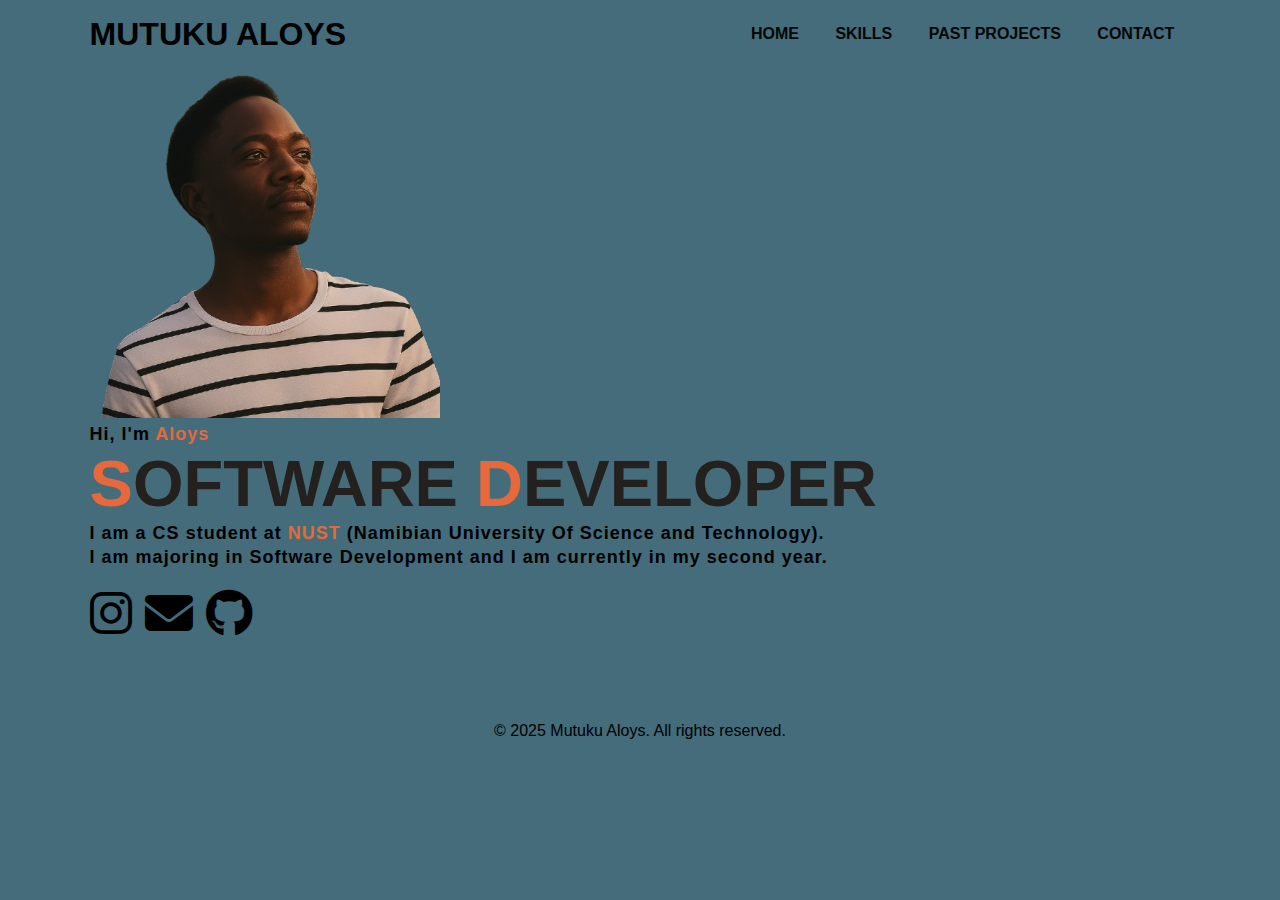
<file: Profile/index.html>
<!DOCTYPE html>
<html lang="en">
<head>
    <title>My Portfolio</title>
    <meta name="viewport" content="width=device-width,initial-scale=1">
    <link rel="stylesheet" href="style.css">
    <link rel="stylesheet" href="https://cdnjs.cloudflare.com/ajax/libs/font-awesome/6.5.0/css/all.min.css">

</head>
<body>
    
    <div class="main">
        <div class="navbar">
            <H1>MUTUKU ALOYS</H1>
            <ul>
                <li><a href="index.html">HOME</a></li>
                <li><a href="Skills.html">SKILLS</a></li>
                <li><a href="project.html">PAST PROJECTS</a></li>
                <li><a href="Contact.html">CONTACT</a></li>
            </ul>
        </div>

         <img class="image" src="pic/Aloys.png" alt="My photo">
        

        <div class="info">
            <h3>Hi, I'm <span>Aloys</span></h3>
            <h1><span>S</span>OFTWARE <span>D</span>EVELOPER</h1>
             <h3>I am a CS student at <span>NUST</span> (Namibian University Of Science and Technology).
                <br> I am majoring in Software Development and I am currently in my second year.
            </h3>

        </div>
        <br>
        <div class="icons">
            <a href="https://www.instagram.com/_a.l.o.y.s_/?utm_source=ig_web_button_share_sheet" target="_blank" title="Instagram">
            <i class="fab fa-instagram"></i></a>
            <a href="mailto:mutukualoys@gmail.com" title="Send me an email">
            <i class="fas fa-envelope"></i></a>
            <a href="https://github.com/Aloys05" target="_blank"><i class="fab fa-github"></i></a>
        </div>

        <p style="margin-top: 80px; text-align: center;">© 2025 Mutuku Aloys. All rights reserved.</p>
    </div>
    
</body>
</html>
</file>
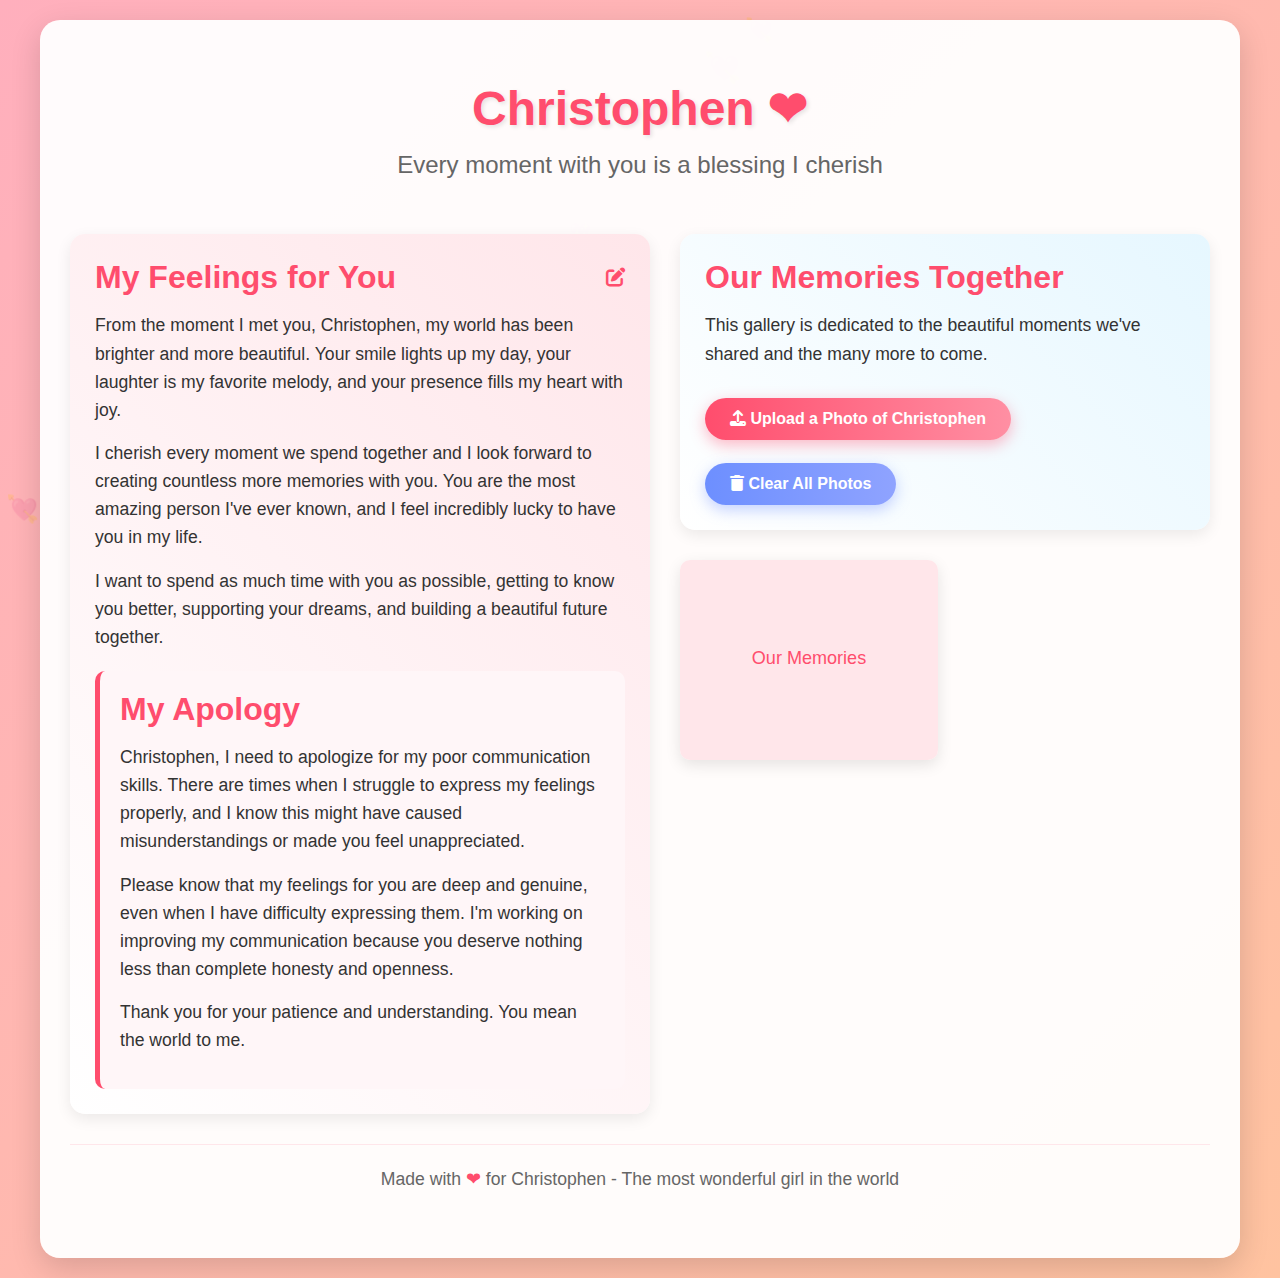
<file: Profile.html>
<!DOCTYPE html>
<html lang="en">
<head>
    <meta charset="UTF-8">
    <meta name="viewport" content="width=device-width, initial-scale=1.0">
    <title>My Love for Christophen</title>
    <link rel="stylesheet" href="https://cdnjs.cloudflare.com/ajax/libs/font-awesome/6.4.0/css/all.min.css">
    <style>
        * {
            margin: 0;
            padding: 0;
            box-sizing: border-box;
            font-family: 'Arial', sans-serif;
        }
        
        body {
            background: linear-gradient(135deg, #ffafbd, #ffc3a0);
            color: #333;
            min-height: 100vh;
            padding: 20px;
        }
        
        .container {
            max-width: 1200px;
            margin: 0 auto;
            background-color: rgba(255, 255, 255, 0.95);
            border-radius: 20px;
            box-shadow: 0 10px 30px rgba(0, 0, 0, 0.15);
            overflow: hidden;
            padding: 30px;
            position: relative;
        }
        
        header {
            text-align: center;
            padding: 30px 0;
            position: relative;
        }
        
        h1 {
            font-size: 3rem;
            color: #ff4d6d;
            margin-bottom: 10px;
            text-shadow: 2px 2px 4px rgba(0, 0, 0, 0.1);
        }
        
        .heart {
            color: #ff4d6d;
            display: inline-block;
            animation: pulse 1.5s infinite;
        }
        
        @keyframes pulse {
            0% { transform: scale(1); }
            50% { transform: scale(1.3); }
            100% { transform: scale(1); }
        }
        
        .subtitle {
            font-size: 1.5rem;
            color: #666;
            margin-bottom: 20px;
        }
        
        .hearts-background {
            position: absolute;
            top: 0;
            left: 0;
            width: 100%;
            height: 100%;
            pointer-events: none;
            z-index: -1;
        }
        
        .heart-bg {
            position: absolute;
            color: rgba(255, 77, 109, 0.2);
            font-size: 24px;
            animation: float 6s ease-in-out infinite;
        }
        
        @keyframes float {
            0% { transform: translateY(0) rotate(0deg); opacity: 0; }
            50% { opacity: 1; }
            100% { transform: translateY(-100vh) rotate(360deg); opacity: 0; }
        }
        
        .content {
            display: flex;
            flex-wrap: wrap;
            gap: 30px;
            margin-bottom: 30px;
        }
        
        .message-section {
            flex: 1;
            min-width: 300px;
            background: linear-gradient(45deg, #fff, #ffe6ea);
            padding: 25px;
            border-radius: 15px;
            box-shadow: 0 5px 15px rgba(0, 0, 0, 0.08);
        }
        
        h2 {
            color: #ff4d6d;
            margin-bottom: 15px;
            font-size: 2rem;
            display: flex;
            justify-content: space-between;
            align-items: center;
        }
        
        .edit-btn {
            background: transparent;
            border: none;
            color: #ff4d6d;
            cursor: pointer;
            font-size: 1.2rem;
            transition: all 0.3s;
        }
        
        .edit-btn:hover {
            color: #ff1e4d;
            transform: rotate(15deg);
        }
        
        p {
            line-height: 1.6;
            margin-bottom: 15px;
            font-size: 1.1rem;
        }
        
        .apology {
            background-color: #fff6f8;
            padding: 20px;
            border-radius: 10px;
            border-left: 5px solid #ff4d6d;
            margin-top: 20px;
        }
        
        .gallery-section {
            flex: 1;
            min-width: 300px;
        }
        
        .upload-container {
            background: linear-gradient(45deg, #fff, #e6f7ff);
            padding: 25px;
            border-radius: 15px;
            box-shadow: 0 5px 15px rgba(0, 0, 0, 0.08);
            margin-bottom: 30px;
        }
        
        .btn {
            display: inline-block;
            background: linear-gradient(to right, #ff4d6d, #ff8fa3);
            color: white;
            padding: 12px 25px;
            border-radius: 50px;
            cursor: pointer;
            margin-top: 15px;
            border: none;
            font-size: 1rem;
            font-weight: bold;
            transition: all 0.3s;
            box-shadow: 0 5px 15px rgba(255, 77, 109, 0.4);
        }
        
        .btn:hover {
            transform: translateY(-3px);
            box-shadow: 0 8px 20px rgba(255, 77, 109, 0.6);
        }
        
        .btn-secondary {
            background: linear-gradient(to right, #6d8fff, #8fa3ff);
            box-shadow: 0 5px 15px rgba(109, 143, 255, 0.4);
        }
        
        .btn-secondary:hover {
            box-shadow: 0 8px 20px rgba(109, 143, 255, 0.6);
        }
        
        #image-upload {
            display: none;
        }
        
        .gallery {
            display: grid;
            grid-template-columns: repeat(auto-fill, minmax(200px, 1fr));
            gap: 15px;
            margin-top: 20px;
        }
        
        .gallery-item {
            height: 200px;
            border-radius: 10px;
            overflow: hidden;
            box-shadow: 0 5px 15px rgba(0, 0, 0, 0.1);
            transition: all 0.3s;
            position: relative;
        }
        
        .gallery-item:hover {
            transform: scale(1.05);
            box-shadow: 0 8px 25px rgba(0, 0, 0, 0.2);
        }
        
        .gallery-item img {
            width: 100%;
            height: 100%;
            object-fit: cover;
        }
        
        .delete-img {
            position: absolute;
            top: 5px;
            right: 5px;
            background: rgba(255, 255, 255, 0.8);
            border: none;
            border-radius: 50%;
            width: 25px;
            height: 25px;
            color: #ff4d6d;
            cursor: pointer;
            font-size: 14px;
            display: flex;
            align-items: center;
            justify-content: center;
        }
        
        footer {
            text-align: center;
            padding: 20px;
            color: #666;
            font-size: 1.1rem;
            border-top: 1px solid #ffe6ea;
            margin-top: 30px;
        }
        
        .edit-modal {
            display: none;
            position: fixed;
            top: 0;
            left: 0;
            width: 100%;
            height: 100%;
            background: rgba(0, 0, 0, 0.7);
            z-index: 100;
            align-items: center;
            justify-content: center;
        }
        
        .modal-content {
            background: white;
            padding: 30px;
            border-radius: 15px;
            box-shadow: 0 5px 25px rgba(0, 0, 0, 0.2);
            width: 90%;
            max-width: 600px;
            max-height: 80vh;
            overflow-y: auto;
        }
        
        .modal-header {
            display: flex;
            justify-content: space-between;
            align-items: center;
            margin-bottom: 20px;
            border-bottom: 1px solid #eee;
            padding-bottom: 15px;
        }
        
        .close-modal {
            background: none;
            border: none;
            font-size: 1.5rem;
            cursor: pointer;
            color: #999;
        }
        
        .form-group {
            margin-bottom: 20px;
        }
        
        label {
            display: block;
            margin-bottom: 8px;
            font-weight: bold;
            color: #ff4d6d;
        }
        
        textarea, input[type="text"] {
            width: 100%;
            padding: 12px;
            border: 1px solid #ddd;
            border-radius: 8px;
            font-size: 1rem;
            resize: vertical;
        }
        
        textarea {
            min-height: 120px;
        }
        
        .modal-actions {
            display: flex;
            justify-content: flex-end;
            gap: 10px;
            margin-top: 20px;
        }
        
        @media (max-width: 768px) {
            h1 {
                font-size: 2.5rem;
            }
            
            .content {
                flex-direction: column;
            }
            
            .modal-actions {
                flex-direction: column;
            }
            
            .btn {
                width: 100%;
                text-align: center;
            }
        }
    </style>
</head>
<body>
    <div class="hearts-background" id="hearts-bg"></div>
    
    <div class="container">
        <header>
            <h1 id="profile-name">Christophen <span class="heart">❤</span></h1>
            <p class="subtitle" id="profile-subtitle">Every moment with you is a blessing I cherish</p>
        </header>
        
        <div class="content">
            <div class="message-section">
                <h2>
                    My Feelings for You
                    <button class="edit-btn" onclick="openEditModal()">
                        <i class="fas fa-edit"></i>
                    </button>
                </h2>
                <p id="feelings-text">From the moment I met you, Christophen, my world has been brighter and more beautiful. Your smile lights up my day, your laughter is my favorite melody, and your presence fills my heart with joy.</p>
                <p>I cherish every moment we spend together and I look forward to creating countless more memories with you. You are the most amazing person I've ever known, and I feel incredibly lucky to have you in my life.</p>
                <p>I want to spend as much time with you as possible, getting to know you better, supporting your dreams, and building a beautiful future together.</p>
                
                <div class="apology">
                    <h2>My Apology</h2>
                    <p id="apology-text">Christophen, I need to apologize for my poor communication skills. There are times when I struggle to express my feelings properly, and I know this might have caused misunderstandings or made you feel unappreciated.</p>
                    <p>Please know that my feelings for you are deep and genuine, even when I have difficulty expressing them. I'm working on improving my communication because you deserve nothing less than complete honesty and openness.</p>
                    <p>Thank you for your patience and understanding. You mean the world to me.</p>
                </div>
            </div>
            
            <div class="gallery-section">
                <div class="upload-container">
                    <h2>Our Memories Together</h2>
                    <p>This gallery is dedicated to the beautiful moments we've shared and the many more to come.</p>
                    <label for="image-upload" class="btn">
                        <i class="fas fa-upload"></i> Upload a Photo of Christophen
                    </label>
                    <input type="file" id="image-upload" accept="image/*">
                    <button class="btn btn-secondary" onclick="clearGallery()">
                        <i class="fas fa-trash"></i> Clear All Photos
                    </button>
                </div>
                
                <div class="gallery" id="image-gallery">
                    <!-- Gallery items will be added here dynamically -->
                </div>
            </div>
        </div>
        
        <footer>
            <p>Made with <span class="heart">❤</span> for Christophen - The most wonderful girl in the world</p>
        </footer>
    </div>

    <!-- Edit Profile Modal -->
    <div class="edit-modal" id="edit-modal">
        <div class="modal-content">
            <div class="modal-header">
                <h2>Edit Profile</h2>
                <button class="close-modal" onclick="closeEditModal()">&times;</button>
            </div>
            
            <div class="form-group">
                <label for="edit-name">Her Name</label>
                <input type="text" id="edit-name" placeholder="Enter her name">
            </div>
            
            <div class="form-group">
                <label for="edit-subtitle">Subtitle</label>
                <input type="text" id="edit-subtitle" placeholder="Enter a subtitle">
            </div>
            
            <div class="form-group">
                <label for="edit-feelings">My Feelings for You</label>
                <textarea id="edit-feelings" placeholder="Express your feelings..."></textarea>
            </div>
            
            <div class="form-group">
                <label for="edit-apology">My Apology</label>
                <textarea id="edit-apology" placeholder="Write your apology..."></textarea>
            </div>
            
            <div class="modal-actions">
                <button class="btn btn-secondary" onclick="closeEditModal()">Cancel</button>
                <button class="btn" onclick="saveProfile()">Save Changes</button>
            </div>
        </div>
    </div>

    <script>
        // Profile data
        let profileData = {
            name: "Christophen",
            subtitle: "Every moment with you is a blessing I cherish",
            feelings: "From the moment I met you, Christophen, my world has been brighter and more beautiful. Your smile lights up my day, your laughter is my favorite melody, and your presence fills my heart with joy.",
            apology: "Christophen, I need to apologize for my poor communication skills. There are times when I struggle to express my feelings properly, and I know this might have caused misunderstandings or made you feel unappreciated."
        };
        
        // Initialize the page
        window.addEventListener('load', function() {
            createHearts();
            loadProfile();
            loadGallery();
            
            // Add more floating hearts continuously
            setInterval(createHearts, 3000);
        });
        
        // Create floating hearts in the background
        function createHearts() {
            const heartsBg = document.getElementById('hearts-bg');
            const heartSymbols = ['❤', '💕', '💖', '💗', '💓', '💘'];
            
            for (let i = 0; i < 5; i++) {
                const heart = document.createElement('div');
                heart.classList.add('heart-bg');
                heart.textContent = heartSymbols[Math.floor(Math.random() * heartSymbols.length)];
                heart.style.left = Math.random() * 100 + '%';
                heart.style.top = Math.random() * 100 + '%';
                heart.style.fontSize = (Math.random() * 20 + 15) + 'px';
                heart.style.animationDuration = (Math.random() * 10 + 5) + 's';
                heart.style.animationDelay = Math.random() * 5 + 's';
                heartsBg.appendChild(heart);
                
                // Remove hearts after animation completes
                setTimeout(() => {
                    heart.remove();
                }, 15000);
            }
        }
        
        // Handle image upload
        document.getElementById('image-upload').addEventListener('change', function(e) {
            const files = e.target.files;
            const gallery = document.getElementById('image-gallery');
            
            for (const file of files) {
                if (file.type.startsWith('image/')) {
                    const reader = new FileReader();
                    
                    reader.onload = function(e) {
                        addImageToGallery(e.target.result);
                        saveGallery();
                    }
                    
                    reader.readAsDataURL(file);
                }
            }
        });
        
        // Add image to gallery
        function addImageToGallery(src) {
            const gallery = document.getElementById('image-gallery');
            
            const galleryItem = document.createElement('div');
            galleryItem.classList.add('gallery-item');
            
            const img = document.createElement('img');
            img.src = src;
            img.alt = profileData.name;
            
            const deleteBtn = document.createElement('button');
            deleteBtn.classList.add('delete-img');
            deleteBtn.innerHTML = '<i class="fas fa-times"></i>';
            deleteBtn.onclick = function() {
                galleryItem.remove();
                saveGallery();
            };
            
            galleryItem.appendChild(img);
            galleryItem.appendChild(deleteBtn);
            gallery.appendChild(galleryItem);
        }
        
        // Clear all photos from gallery
        function clearGallery() {
            if (confirm("Are you sure you want to clear all photos?")) {
                const gallery = document.getElementById('image-gallery');
                gallery.innerHTML = '';
                saveGallery();
            }
        }
        
        // Open edit modal
        function openEditModal() {
            document.getElementById('edit-modal').style.display = 'flex';
            document.getElementById('edit-name').value = profileData.name;
            document.getElementById('edit-subtitle').value = profileData.subtitle;
            document.getElementById('edit-feelings').value = profileData.feelings;
            document.getElementById('edit-apology').value = profileData.apology;
        }
        
        // Close edit modal
        function closeEditModal() {
            document.getElementById('edit-modal').style.display = 'none';
        }
        
        // Save profile changes
        function saveProfile() {
            profileData.name = document.getElementById('edit-name').value;
            profileData.subtitle = document.getElementById('edit-subtitle').value;
            profileData.feelings = document.getElementById('edit-feelings').value;
            profileData.apology = document.getElementById('edit-apology').value;
            
            updateProfileDisplay();
            saveProfileToStorage();
            closeEditModal();
        }
        
        // Update profile display
        function updateProfileDisplay() {
            document.getElementById('profile-name').innerHTML = `${profileData.name} <span class="heart">❤</span>`;
            document.getElementById('profile-subtitle').textContent = profileData.subtitle;
            document.getElementById('feelings-text').textContent = profileData.feelings;
            document.getElementById('apology-text').textContent = profileData.apology;
        }
        
        // Save profile to localStorage
        function saveProfileToStorage() {
            localStorage.setItem('christophenProfile', JSON.stringify(profileData));
        }
        
        // Load profile from localStorage
        function loadProfile() {
            const savedProfile = localStorage.getItem('christophenProfile');
            if (savedProfile) {
                profileData = JSON.parse(savedProfile);
                updateProfileDisplay();
            }
        }
        
        // Save gallery to localStorage
        function saveGallery() {
            const gallery = document.getElementById('image-gallery');
            const images = [];
            
            gallery.querySelectorAll('img').forEach(img => {
                images.push(img.src);
            });
            
            localStorage.setItem('christophenGallery', JSON.stringify(images));
        }
        
        // Load gallery from localStorage
        function loadGallery() {
            const savedGallery = localStorage.getItem('christophenGallery');
            const gallery = document.getElementById('image-gallery');
            
            if (savedGallery) {
                const images = JSON.parse(savedGallery);
                
                if (images.length > 0) {
                    gallery.innerHTML = '';
                    
                    images.forEach(src => {
                        addImageToGallery(src);
                    });
                }
            } else {
                // Add placeholder if no images
                gallery.innerHTML = `
                    <div class="gallery-item">
                        <img src="data:image/svg+xml,%3Csvg xmlns='http://www.w3.org/2000/svg' width='200' height='200' viewBox='0 0 200 200'%3E%3Crect width='200' height='200' fill='%23ffe6ea'/%3E%3Ctext x='50%25' y='50%25' dominant-baseline='middle' text-anchor='middle' font-family='Arial' font-size='14' fill='%23ff4d6d'%3EOur Memories%3C/text%3E%3C/svg%3E" alt="Placeholder">
                    </div>
                `;
            }
        }
    </script>
</body>
</html>
</file>
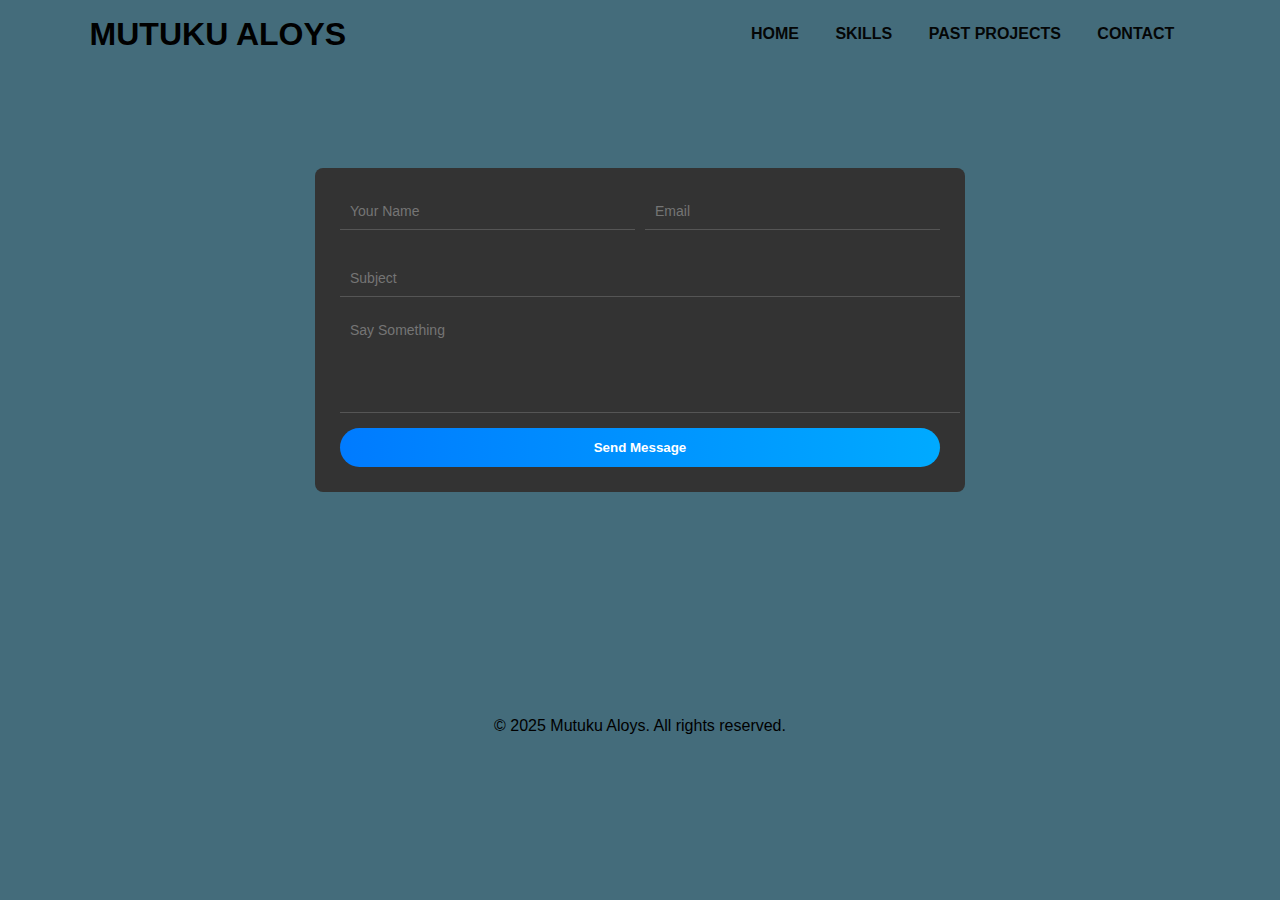
<file: Profile/Contact.html>
<!DOCTYPE html>
<html lang="en">
<head>
  <meta charset="UTF-8">
  <meta name="viewport" content="width=device-width, initial-scale=1.0">
  <title>Contact</title>
  <link rel="stylesheet" href="style4.css">

</head>
<body>

<section class="contact-section">
  
  <div class="navbar">
            <H1>MUTUKU ALOYS</H1>
            <ul>
                <li><a href="index.html">HOME</a></li>
                <li><a href="Skills.html">SKILLS</a></li>
                <li><a href="project.html">PAST PROJECTS</a></li>
                <li><a href="https://www.youtube.com/watch?v=qy7sci2az88">CONTACT</a></li>
            </ul>
        </div>

  <div class="contact-form">
    <form>
      <div class="row">
        <input type="text" placeholder="Your Name" required>
        <input type="email" placeholder="Email" required>
      </div>
      <input type="text" placeholder="Subject" required>
      <textarea placeholder="Say Something" rows="5" required></textarea>
      <button type="submit">Send Message</button>
    </form>
  </div>
</section>
<p style="margin-top: 225px; text-align: center;">© 2025 Mutuku Aloys. All rights reserved.</p>
</body>
</html>
</file>
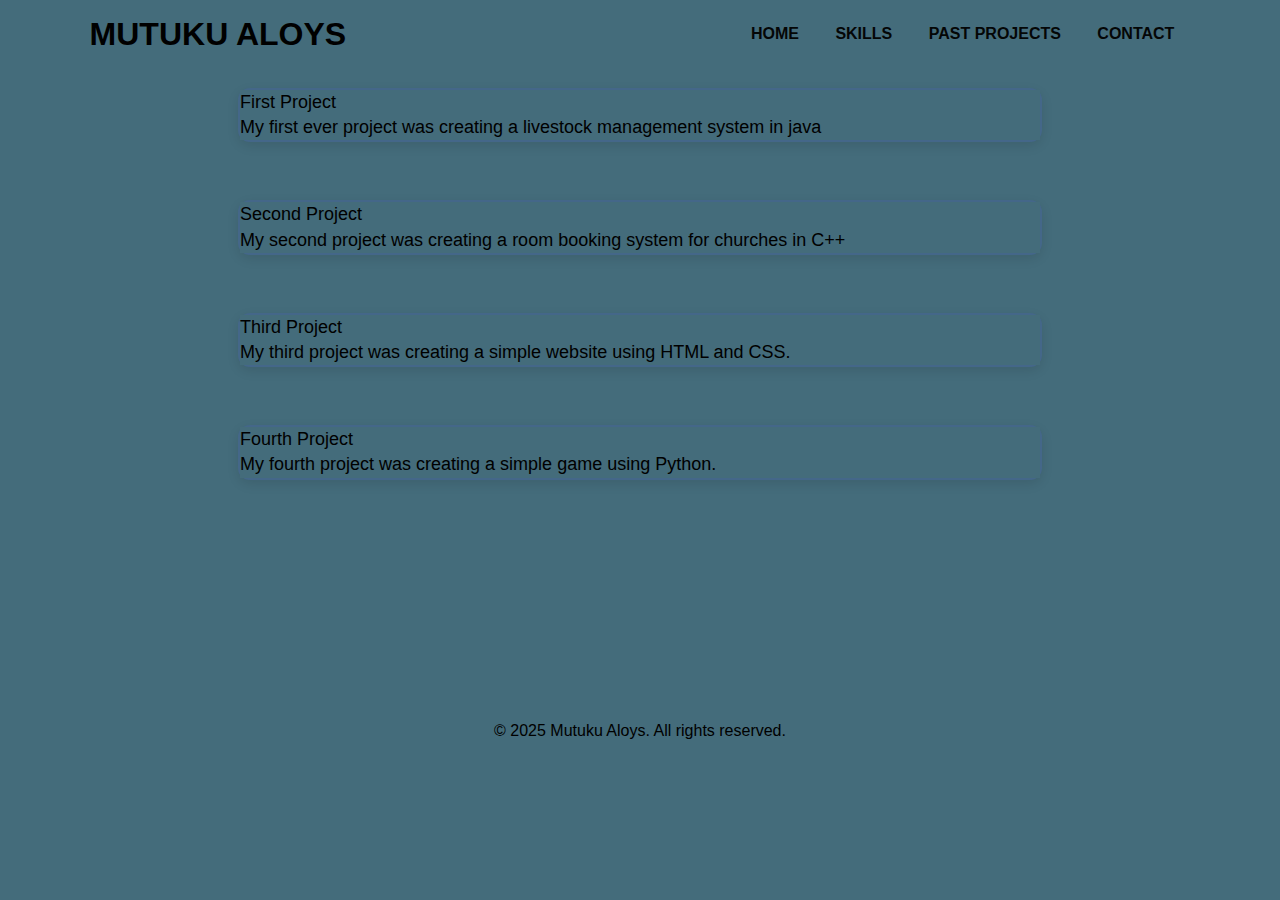
<file: Profile/project.html>
<!DOCTYPE html>
<html lang="en">
<head>
<meta charset="UTF-8">
<meta name="viewport" content="width=device-width, initial-scale=1.0">
<title>PAST PROJECTS</title>
<link rel="stylesheet" href="style3.css">
</head>
<body>

     <div class="navbar">
            <H1>MUTUKU ALOYS</H1>
            <ul>
                <li><a href="index.html">HOME</a></li>
                <li><a href="Skills.html">SKILLS</a></li>
                <li><a href="project.html">PAST PROJECTS</a></li>
                <li><a href="Contact.html">CONTACT</a></li>
            </ul>
        </div>

        <div class="Project 1">
            <p>First Project <br>
                My first ever project was creating a livestock management system in java</p>
        </div>
        <br>

        <div class="Project 2">
            <p>Second Project <br>
                My second project was creating a room booking system for churches in C++</p>
        </div>
        <br>

        <div class="Project 4">
            <p>Third Project <br>
                My third project was creating a simple website using HTML and CSS.</p>
        </div>
        <br>

        <div class="Project 3">
            <p>Fourth Project <br>
                My fourth project was creating a simple game using Python.</p>
        </div>
        <br> 
        
         <p style="margin-top: 204px; text-align: center;">© 2025 Mutuku Aloys. All rights reserved.</p>
</body>
</html>
</file>
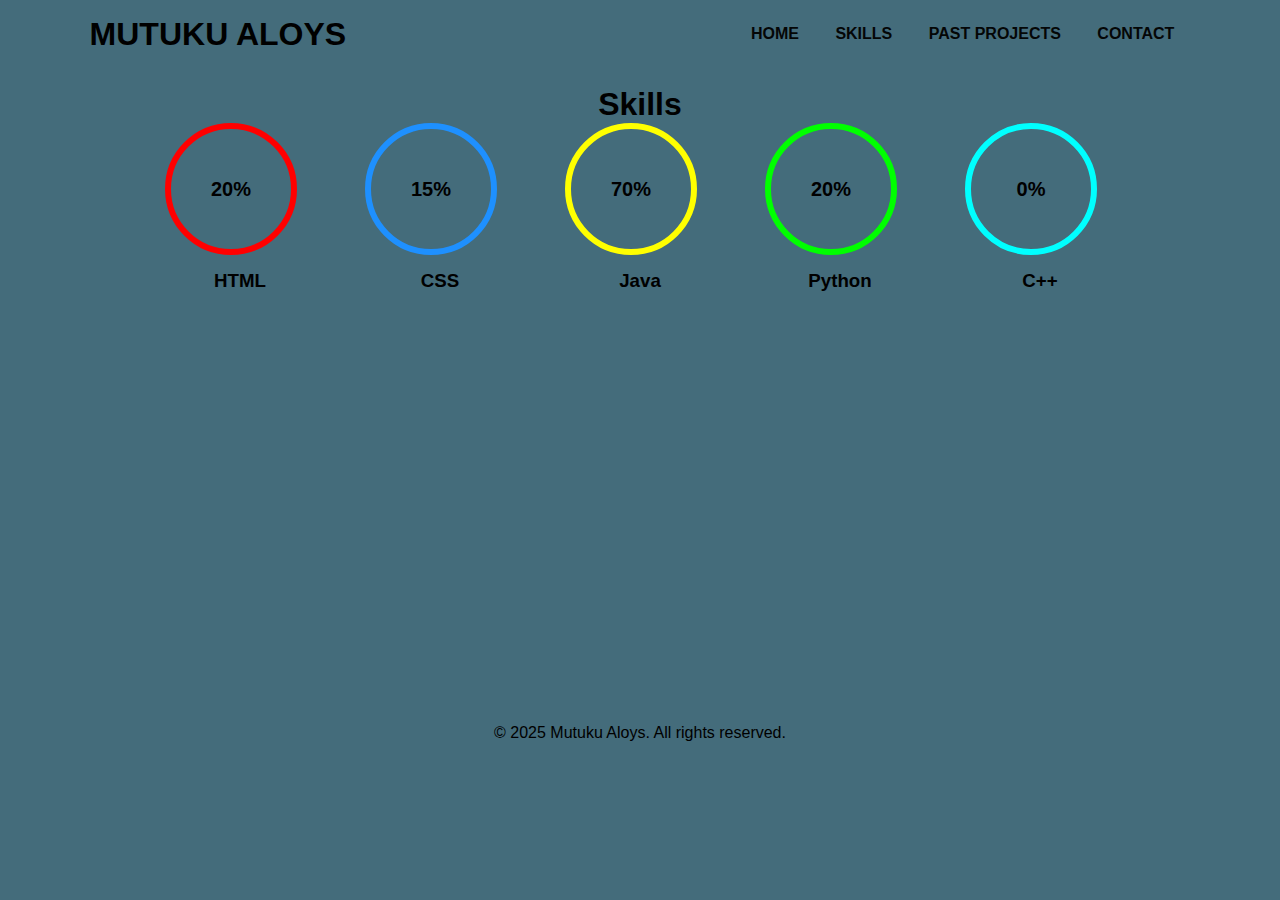
<file: Profile/Skills.html>
<!DOCTYPE html>
<html lang="en">
<head>
<meta charset="UTF-8">
<meta name="viewport" content="width=device-width, initial-scale=1.0">
<title>Skills</title>
<link rel="stylesheet" href="style2.css">
</head>
<body>

     <div class="navbar">
            <H1>MUTUKU ALOYS</H1>
            <ul>
                <li><a href="index.html">HOME</a></li>
                <li><a href="Skills.html">SKILLS</a></li>
                <li><a href="project.html">PAST PROJECTS</a></li>
                <li><a href="Contact.html">CONTACT</a></li>
            </ul>
        </div>

        <br>
<h1>Skills</h1>
<div class="skills-container">
    <div class="skill">
        <div class="circle html">20%</div>
        <h3>HTML</h3>
    </div>

    <div class="skill">
        <div class="circle css">15%</div>
        <h3>CSS</h3>
    </div>

    <div class="skill">
        <div class="circle js">70%</div>
        <h3>Java</h3>
    </div>

    <div class="skill">
        <div class="circle node">20%</div>
        <h3>Python</h3>
    </div>

    <div class="skill">
        <div class="circle react">0%</div>
        <h3>C++</h3>
    </div>
</div>

 <p style="margin-top: 382px; text-align: center;">© 2025 Mutuku Aloys. All rights reserved.</p>

</body>
</html>
</file>
<file: Profile/style.css>
*{
    margin: 0;
    padding: 0;
    background-color: rgb(68, 108, 123);
    font-family: sans-serif;
}

.main{
    
    height: 100vh;
    position: relative;
}

/* Navbar */
.navbar{
    top: 0;
    width: 86%;
    display: flex;
    margin: auto;
    padding: 15px 0;
    align-items: center;
    justify-content: space-between;
    
}

.navbar .logo{
    width: 160px;
    margin-top: -3%;
    margin-left: -2%;
}

ul li{
    list-style: none;
    display: inline-block;
    padding: 10px 16px;
}

ul li a{
    font-size: 16px;
    font-weight: bold;
    text-decoration: none;
    color: rgb(4, 6, 6);
    margin-top: -3%;
    transition: .4s ease;

}

ul li a:hover{
    color: rgb(230,104,59);
}

/*About*/
.info{
    margin-left: 7%;

}

.info h1{
    font-size: 65px;
    color: rgb(36,32,30);
}

.info h3{
    font-size: 18px;
    letter-spacing: 1px;
    line-height: 24px;
}

.info span{
    color: rgb(230,104,59);
}

/*imag and icons*/
.image{
   margin-left: 7%;
   height: 350px;
   width: 350px;
}

.icons{
    align-items: center;
    flex-direction: row;
    margin-left: 7%;
    font-size: 3rem;
}

.icons a{
    color: #000;
}


.icons :hover{
    color: rgb(228, 124, 64);
}
</file>
<file: Profile/style4.css>
*{
    margin: 0;
    padding: 0;
    font-family: sans-serif;
}

body{
      background-color: rgb(68, 108, 123);
}

/* Navbar */
.navbar{
    top: 0;
    width: 86%;
    display: flex;
    margin: auto;
    padding: 15px 0;
    align-items: center;
    justify-content: space-between;
    
}

.navbar .logo{
    width: 160px;
    margin-top: -3%;
    margin-left: -2%;
}

ul li{
    list-style: none;
    display: inline-block;
    padding: 10px 16px;
}

ul li a{
    font-size: 16px;
    font-weight: bold;
    text-decoration: none;
    color: rgb(4, 6, 6);
    margin-top: -3%;
    transition: .4s ease;

}

ul li a:hover{
    color: rgb(230,104,59);
}


/* Right Side - Form */
.contact-form {
  width: 55%;
  max-width: 600px;
  background: #333;
  padding: 25px;
  border-radius: 8px;
  margin: 100px auto 0 auto; /* top, auto left & right */
}


.contact-form form {
  display: flex;
  flex-direction: column;
}

.contact-form .row {
  display: flex;
  gap: 10px;
  margin-bottom: 15px;
}

.contact-form input,
.contact-form textarea {
  width: 100%;
  padding: 10px;
  margin-bottom: 15px;
  border: none;
  border-bottom: 1px solid #555;
  background: transparent;
  color: #fff;
  outline: none;
  font-size: 14px;
}

.contact-form textarea {
  resize: none;
}

.contact-form button {
  padding: 12px;
  background: linear-gradient(90deg, #007bff, #00aaff);
  color: #fff;
  border: none;
  border-radius: 25px;
  cursor: pointer;
  font-weight: bold;
  transition: 0.3s;
}

.contact-form button:hover {
  background: linear-gradient(90deg, #0056b3, #007bff);
}
</file>
<file: Profile/style3.css>
*{
    margin: 0;
    padding: 0;
    background-color: rgb(68, 108, 123);
    font-family: sans-serif;
}

.main{
    
    height: 100vh;
    position: relative;
}

/* Navbar */
.navbar{
    top: 0;
    width: 86%;
    display: flex;
    margin: auto;
    padding: 15px 0;
    align-items: center;
    justify-content: space-between;
    
}

.navbar .logo{
    width: 160px;
    margin-top: -3%;
    margin-left: -2%;
}

ul li{
    list-style: none;
    display: inline-block;
    padding: 10px 16px;
}

ul li a{
    font-size: 16px;
    font-weight: bold;
    text-decoration: none;
    color: rgb(4, 6, 6);
    margin-top: -3%;
    transition: .4s ease;

}

ul li a:hover{
    color: rgb(230,104,59);
}



/* Project sections */
div[class^="Project"] {
    background: #44609d68;
    margin: 20px auto;
    padding: 2px;
    max-width: 800px;
    border-radius: 12px;
    box-shadow: 0 4px 12px rgba(0,0,0,0.1);
    transition: transform 0.3s, box-shadow 0.3s;
}

div[class^="Project"]:hover {
    transform: translateY(-5px);
    box-shadow: 0 6px 18px rgba(0,0,0,0.2);
}

div[class^="Project"] p {
    font-size: 18px;
    line-height: 1.4;
}
</file>
<file: Profile/style2.css>
*{
    margin: 0;
    padding: 0;
    background-color: rgb(68, 108, 123);
    font-family: sans-serif;
}

.main{
    
    height: 100vh;
    position: relative;
}

/* Navbar */
.navbar{
    top: 0;
    width: 86%;
    display: flex;
    margin: auto;
    padding: 15px 0;
    align-items: center;
    justify-content: space-between;
    
}

.navbar .logo{
    width: 160px;
    margin-top: -3%;
    margin-left: -2%;
}

ul li{
    list-style: none;
    display: inline-block;
    padding: 10px 16px;
}

ul li a{
    font-size: 16px;
    font-weight: bold;
    text-decoration: none;
    color: rgb(4, 6, 6);
    margin-top: -3%;
    transition: .4s ease;

}

ul li a:hover{
    color: rgb(230,104,59);
}

/* Skills section */
h1 {
    text-align: center;
    
}

.skills-container {
    display: flex;
    flex-wrap: wrap;
    justify-content: center;
    gap: 50px;
    padding-bottom: 50px;
}

.skill {
    width: 150px;
    text-align: center;
}

.skill h3 {
    margin-top: 15px;
}

.skill p {
    font-size: 12px;
    color: #ccc;
}

.circle {
    width: 120px;
    height: 120px;
    border-radius: 50%;
    display: flex;
    align-items: center;
    justify-content: center;
    font-weight: bold;
    font-size: 20px;
}

.html {
    border: 6px solid red;
}

.css {
    border: 6px solid dodgerblue;
}

.js {
    border: 6px solid yellow;
    color: black;
}

.node {
    border: 6px solid lime;
}

.react {
    border: 6px solid cyan;
}

.circle:hover {
    transform: scale(1.1);
    transition: 0.3s;
}
</file>
